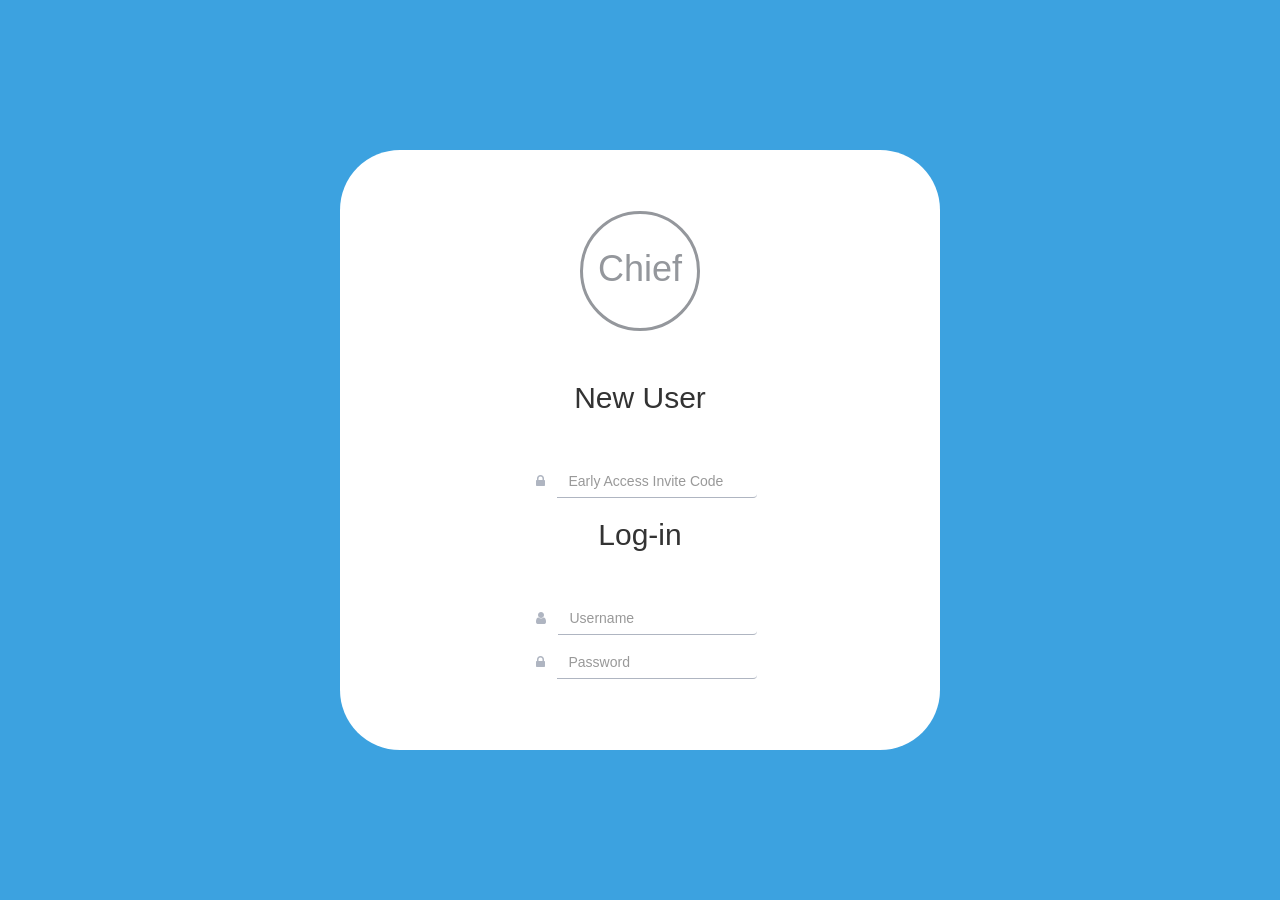
<file: index.html>
<!DOCTYPE html>
<html lang="en">
  <head>
    <meta charset="utf-8">
    <meta http-equiv="X-UA-Compatible" content="IE=edge">
    <meta name="viewport" content="width=device-width, initial-scale=1">
    <title></title>

    <!-- Bootstrap -->
    <link rel="stylesheet" href="https://maxcdn.bootstrapcdn.com/bootstrap/3.3.5/css/bootstrap.min.css">
    <link rel="stylesheet" href="https://maxcdn.bootstrapcdn.com/font-awesome/4.4.0/css/font-awesome.min.css">
    <link rel="stylesheet" href="style.css"> 

    <!-- HTML5 Shim and Respond.js IE8 support of HTML5 elements and media queries -->
    <!-- WARNING: Respond.js doesn't work if you view the page via file:// -->
    <!--[if lt IE 9]>
      <script src="https://oss.maxcdn.com/libs/html5shiv/3.7.2/html5shiv.js"></script>
      <script src="https://oss.maxcdn.com/libs/respond.js/1.4.2/respond.min.js"></script>
    <![endif]-->
  </head>
  <body>
    <div class="home">
      <div class="item">
        <div class="content">
          <form action="#" class="form-horizontal">

            <div class="logo">
              <h1>Chief</h1>
            </div>

            <div class="NewUser">
              <h1>New User</h1>
            </div>

            <div class="input-group lg">
              <span class="input-group-addon"><i class="fa fa-lock"></i></span>
              <input type="code" class="form-control" placeholder="Early Access Invite Code">
            </div>

            <div class="LogIn">
              <h1>Log-in</h1>
            </div>

            <div class="input-group lg">
              <span class="input-group-addon"><i class="fa fa-user"></i></span>
              <input type="username" class="form-control" placeholder="Username">
            </div>

            <div class="input-group lg">
              <span class="input-group-addon"><i class="fa fa-lock"></i></span>
              <input type="password" class="form-control" placeholder="Password">
            </div>
          </form>
        </div>
      </div>
    </div>

    <!-- jQuery (necessary for Bootstrap's JavaScript plugins) -->
    <script src="https://ajax.googleapis.com/ajax/libs/jquery/1.11.3/jquery.min.js"></script>
    <!-- Include all compiled plugins (below), or include individual files as needed -->
    <script src="https://maxcdn.bootstrapcdn.com/bootstrap/3.3.5/js/bootstrap.min.js"></script>
  </body>
</html>
</file>
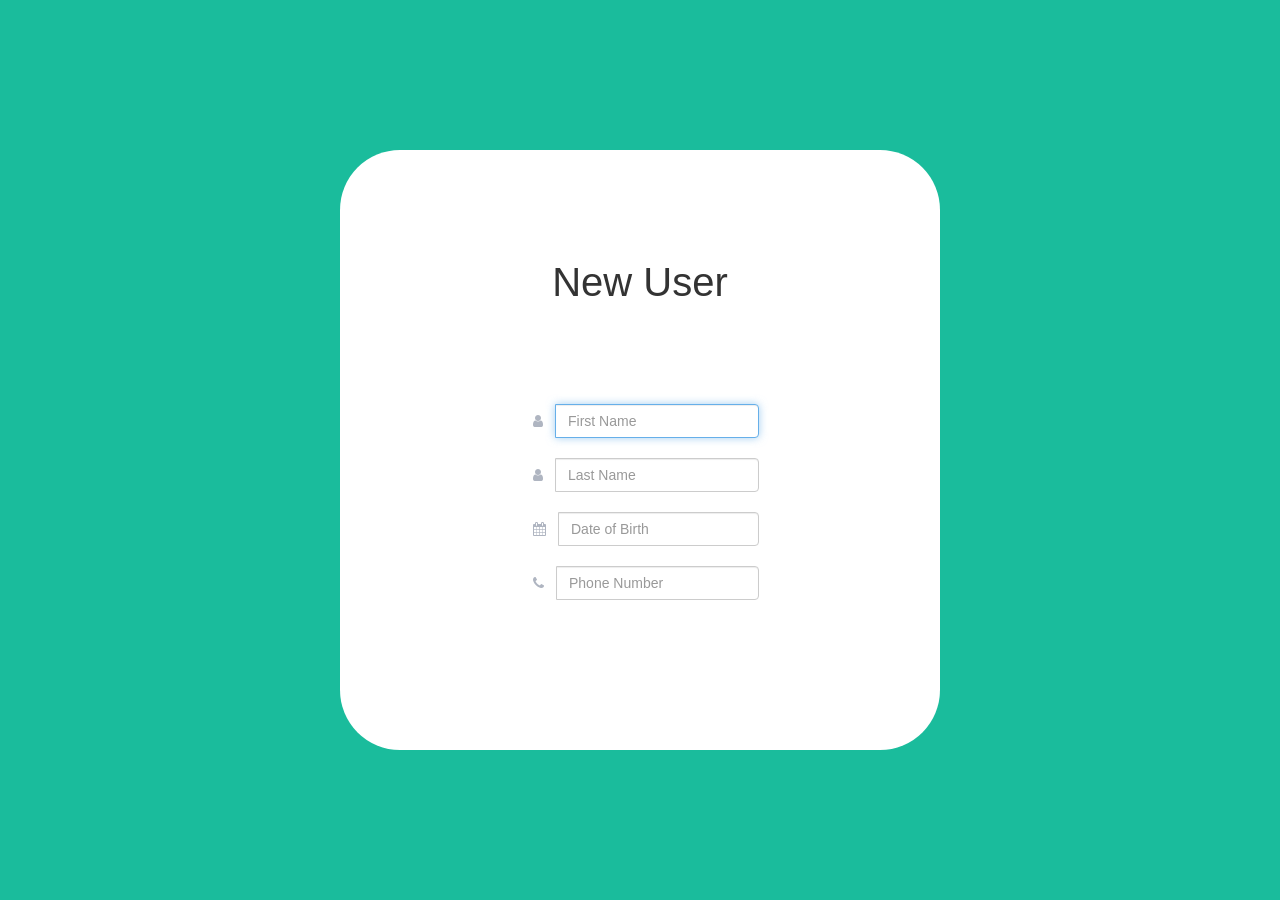
<file: driverSignUp.html>
<!DOCTYPE html>

<html lang="en">
  <head>
    <meta charset="utf-8">
    <meta http-equiv="X-UA-Compatible" content="IE=edge">
    <meta name="viewport" content="width=device-width, initial-scale=1">
    <title></title>

    <!-- Bootstrap -->
    <link rel="stylesheet" href="https://maxcdn.bootstrapcdn.com/bootstrap/3.3.5/css/bootstrap.min.css">
    <link rel="stylesheet" href="https://maxcdn.bootstrapcdn.com/font-awesome/4.4.0/css/font-awesome.min.css">
    <link rel="stylesheet" href="driverSignUpStyle.css">

    <!-- HTML5 Shim and Respond.js IE8 support of HTML5 elements and media queries -->
    <!-- WARNING: Respond.js doesn't work if you view the page via file:// -->
    <!--[if lt IE 9]>
      <script src="https://oss.maxcdn.com/libs/html5shiv/3.7.2/html5shiv.js"></script>
      <script src="https://oss.maxcdn.com/libs/respond.js/1.4.2/respond.min.js"></script>
    <![endif]-->
  </head>
  <body>
    <div class="home">
      <div class="item">
        <div class="content">
          <form action="#" class="form-horizontal">

            <div class="NewUser">
              <h1>New User</h1>
            </div>

            <div class="input-group lg">
              <span class="input-group-addon"><i class="fa fa-user"></i></span>
              <input type="firstName" class="form-control" placeholder="First Name" autofocus>
            </div>

            <div class="input-group lg">
              <span class="input-group-addon"><i class="fa fa-user"></i></span>
              <input type="lastName" class="form-control" placeholder="Last Name">
            </div>

            <div class="input-group lg">
              <span class="input-group-addon"><i class="fa fa-calendar"></i></span>
              <input type="DOB" class="form-control" placeholder="Date of Birth">
            </div>

            <div class="input-group lg">
              <span class="input-group-addon"><i class="fa fa-phone"></i></span>
              <input type="phone" class="form-control" placeholder="Phone Number">
            </div>

          </form>
        </div>
      </div>
    </div>

    <!-- jQuery (necessary for Bootstrap's JavaScript plugins) -->
    <script src="https://ajax.googleapis.com/ajax/libs/jquery/1.11.3/jquery.min.js"></script>
    <!-- Include all compiled plugins (below), or include individual files as needed -->
    <script src="https://maxcdn.bootstrapcdn.com/bootstrap/3.3.5/js/bootstrap.min.js"></script>
  </body>
</html>
</file>
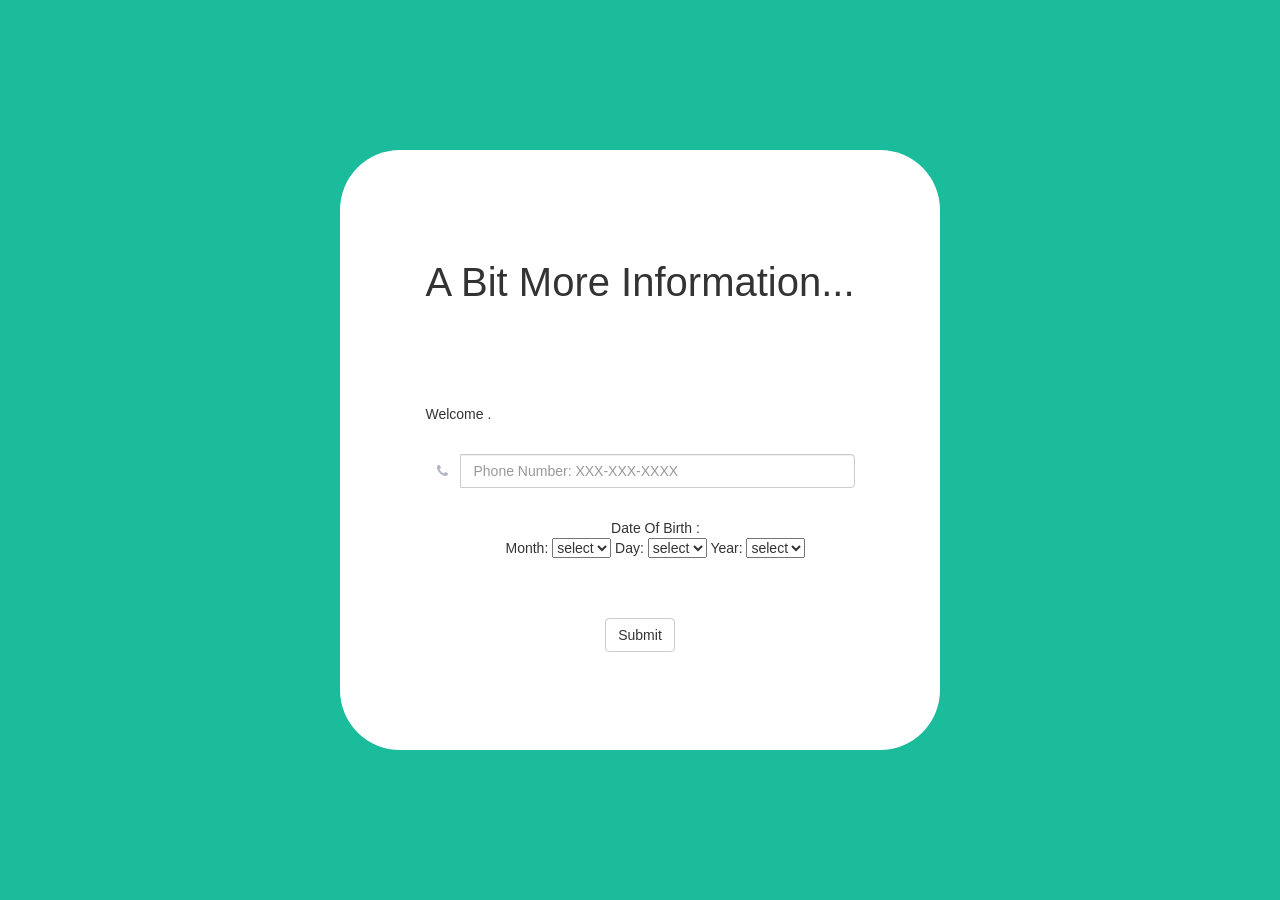
<file: provideInfo.html>
<!DOCTYPE html>

<html lang="en">
  <head>
    <meta charset="utf-8">
    <meta http-equiv="X-UA-Compatible" content="IE=edge">
    <meta name="viewport" content="width=device-width, initial-scale=1">
    <title></title>

    <!-- Bootstrap -->
    <link rel="stylesheet" href="https://maxcdn.bootstrapcdn.com/bootstrap/3.3.5/css/bootstrap.min.css">
    <link rel="stylesheet" href="https://maxcdn.bootstrapcdn.com/font-awesome/4.4.0/css/font-awesome.min.css">
    <link rel="stylesheet" href="./css/provideInfo.css">

    <!-- HTML5 Shim and Respond.js IE8 support of HTML5 elements and media queries -->
    <!-- WARNING: Respond.js doesn't work if you view the page via file:// -->
    <!--[if lt IE 9]>
      <script src="https://oss.maxcdn.com/libs/html5shiv/3.7.2/html5shiv.js"></script>
      <script src="https://oss.maxcdn.com/libs/respond.js/1.4.2/respond.min.js"></script>
    <![endif]-->

    <script type="text/javascript">
      function call(){
     var kcyear = document.getElementsByName("year")[0],
      kcmonth = document.getElementsByName("month")[0],
      kcday = document.getElementsByName("day")[0];

     var d = new Date();
     var n = d.getFullYear();
     for (var i = n; i >= 1950; i--) {
      var opt = new Option();
      opt.value = opt.text = i;
      kcyear.add(opt);
        }
     kcyear.addEventListener("change", validate_date);
     kcmonth.addEventListener("change", validate_date);

     function validate_date() {
     var y = +kcyear.value, m = kcmonth.value, d = kcday.value;
     if (m === "2")
         var mlength = 28 + (!(y & 3) && ((y % 100) !== 0 || !(y & 15)));
     else var mlength = [31, 28, 31, 30, 31, 30, 31, 31, 30, 31, 30, 31][m - 1];
     kcday.length = 0;
     for (var i = 1; i <= mlength; i++) {
         var opt = new Option();
         opt.value = opt.text = i;
         if (i == d) opt.selected = true;
         kcday.add(opt);
     }
         }
        validate_date();
      }
  </script>

  </head>
  <body>
    <div class="home">
      <div class="item">
        <div class="content">
          <form action="#" class="form-horizontal">

            <div class="NewUser">
              <h1>A Bit More Information...</h1>
            </div>
            <div class="input-group lg">
              <p>Welcome <span id = "name"></span>.</p>
            </div>


            <div class="input-group lg">
              <span class="input-group-addon"><i class="fa fa-phone"></i></span>
              <input id = "phone" type="phone" class="form-control" placeholder="Phone Number: XXX-XXX-XXXX">
            </div>

            <div class="input-group DOB">
              <div class="register-form-row">
                <div class="register-form-row-col">Date Of Birth :</div>
                <div class="register-form-row-col">Month: <select name="month" onchange="call()" >
                   <option value="">select</option>
                   <option value="01">Jan</option>
                   <option value="02">Feb</option>
                   <option value="03">Mar</option>
                   <option value="04">Apr</option>
                   <option value="05">May</option>
                   <option value="06">Jun</option>
                   <option value="07">Jul</option>
                   <option value="08">Aug</option>
                   <option value="09">Sep</option>
                   <option value="10">Oct</option>
                   <option value="11">Nov</option>
                   <option value="12">Dec</option>
                  </select>
                  Day: <select name="day" >
                     <option value="">select</option>
                    </select>
                  Year: <select name="year" onchange="call()">
                     <option value="">select</option>
                    </select>
                </div>
             </div>
            </div>



            <button id="submit" class="btn btn-default">Submit</button>

          </form>
        </div>
      </div>
    </div>

    <!-- jQuery (necessary for Bootstrap's JavaScript plugins) -->
    <script src="https://ajax.googleapis.com/ajax/libs/jquery/1.11.3/jquery.min.js"></script>
    <!-- Include all compiled plugins (below), or include individual files as needed -->
    <script src="https://maxcdn.bootstrapcdn.com/bootstrap/3.3.5/js/bootstrap.min.js"></script>
    <script src='https://driver.letschief.com:4433/socket.io/socket.io.js'></script>
    <script src="//connect.facebook.net/en_US/sdk.js"></script>
    <script src="./js/socket.js"></script>
    <script src="./js/facebook.js"></script>
    <script src="./js/provideInfo.js"></script>

  </body>
</html>
</file>
<file: style.css>
body,
html{
  width: 100%;
  height: 100%;
  background: #3ca2e0;
}
.home{
  width: 100%;
  height: 100%;
  display: flex;
  align-items: center;
  justify-content: center;
}
.item{
  height: 600px;
  width: 600px;
  background: #fff;
  border-radius: 10%;
}
.content{
  height: 100%;
  padding: 40px;
  display: flex;
  align-items: center;
  justify-content: center;
  text-align: center;
}
.logo{
  width: 120px;
  height: 120px;
  border-radius: 50%;
  margin: 0 auto;
  border: 3px solid #94979c;
  color: #94979c;
  margin-bottom: 50px;
  padding: 15px;
  line-height: 90px;
}

.NewUser h1{
  font-weight: 100;
  font-size: 30px;
  margin-bottom: 50px;

}

.LogIn h1{
  font-weight: 100;
  font-size: 30px;
  margin-bottom: 50px;

}

input[type=code],
input[type=username],
input[type=password]{
  background: 0 0 0;
  border: 0;
  box-shadow: none;
  border-bottom: 1px solid #afb5c1;
}
.lg{
  margin-bottom: 10px;
}
.input-group-addon{
  background: 0 0;
  border: 0;
  color: #afb5c1;
}
</file>
<file: driverSignUpStyle.css>
body,
html{
  width: 100%;
  height: 100%;
  background: #1abc9c;
}
.home{
  width: 100%;
  height: 100%;
  display: flex;
  align-items: center;
  justify-content: center;
}
.item{
  height: 600px;
  width: 600px;
  background: #fff;
  border-radius: 10%;
}
.content{
  height: 100%;
  padding: 60px;
  display: flex;
  align-items: flex-start;
  justify-content: center;
  text-align: center;
}

.NewUser h1{
  font-weight: 100;
  font-size: 40px;
  margin-top: 50px;
  margin-bottom: 100px;

}

.lg{
  margin-bottom: 20px;
}
.input-group-addon{
  background: 0 0;
  border: 0;
  color: #afb5c1;
}
</file>
<file: css/provideInfo.css>
body,
html{
  width: 100%;
  height: 100%;
  background: #1abc9c;
}
.home{
  width: 100%;
  height: 100%;
  display: flex;
  align-items: center;
  justify-content: center;
}
.item{
  height: 600px;
  width: 600px;
  background: #fff;
  border-radius: 10%;
}
.content{
  height: 100%;
  padding: 60px;
  display: flex;
  align-items: flex-start;
  justify-content: center;
  text-align: center;
}

.NewUser h1{
  font-weight: 100;
  font-size: 40px;
  margin-top: 50px;
  margin-bottom: 100px;

}
.DOB{
  align-content: center;
  margin-bottom: 60px;
  margin-top: 30px;
  margin-left: 80px;
}
.lg{
  margin-bottom: 20px;
}
.input-group-addon{
  background: 0 0;
  border: 0;
  color: #afb5c1;
}
</file>
